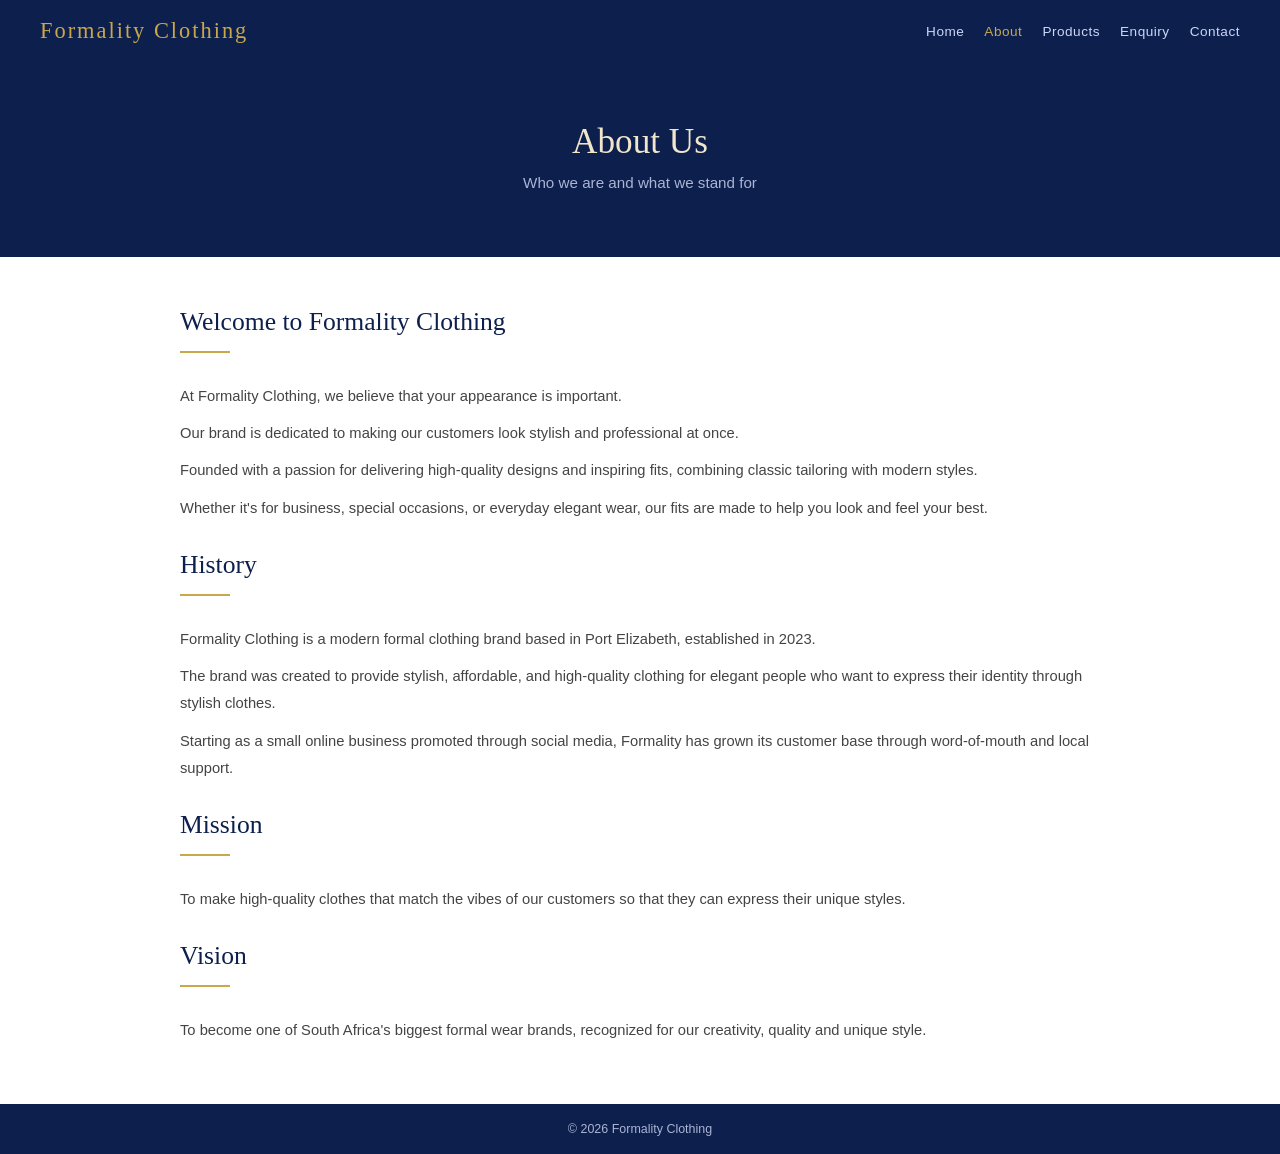
<file: About us.html>
<!DOCTYPE html>
<html lang="en">
<head>
  <meta charset="UTF-8" />
  <meta name="viewport" content="width=device-width, initial-scale=1.0">
  <title>About Us | Our Story & Mission — Formality Clothing</title>
  <meta name="description" content="Learn about Formality Clothing's history, mission and vision. A modern South African formal wear brand founded in Port Elizabeth in 2023.">
  <meta name="keywords" content="about Formality Clothing, formal wear brand South Africa, Port Elizabeth fashion brand">
  <link rel="canonical" href="About us.html">
  <link rel="stylesheet" href="style.css">
</head>
<body>

  <header>
    <div class="logo">Formality Clothing</div>
    <button class="nav-toggle">☰ Menu</button>
    <nav>
      <a href="Index.html">Home</a>
      <a href="About us.html" class="active">About</a>
      <a href="Products.html">Products</a>
      <a href="Enquiry.html">Enquiry</a>
      <a href="Contact Us.html">Contact</a>
    </nav>
  </header>

  <div class="banner">
    <h1>About Us</h1>
    <p>Who we are and what we stand for</p>
  </div>

  <main>
    <div class="section">

      <h2>Welcome to Formality Clothing</h2>
      <div class="gold-line"></div>
      <p>At Formality Clothing, we believe that your appearance is important.</p>
      <p>Our brand is dedicated to making our customers look stylish and professional at once.</p>
      <p>Founded with a passion for delivering high-quality designs and inspiring fits, combining classic tailoring with modern styles.</p>
      <p>Whether it's for business, special occasions, or everyday elegant wear, our fits are made to help you look and feel your best.</p>

      <br>
      <h2>History</h2>
      <div class="gold-line"></div>
      <p>Formality Clothing is a modern formal clothing brand based in Port Elizabeth, established in 2023.</p>
      <p>The brand was created to provide stylish, affordable, and high-quality clothing for elegant people who want to express their identity through stylish clothes.</p>
      <p>Starting as a small online business promoted through social media, Formality has grown its customer base through word-of-mouth and local support.</p>

      <br>
      <h2>Mission</h2>
      <div class="gold-line"></div>
      <p>To make high-quality clothes that match the vibes of our customers so that they can express their unique styles.</p>

      <br>
      <h2>Vision</h2>
      <div class="gold-line"></div>
      <p>To become one of South Africa's biggest formal wear brands, recognized for our creativity, quality and unique style.</p>

    </div>
  </main>

  <footer>
    <p>&copy; 2026 Formality Clothing</p>
  </footer>

  <script src="script.js"></script>
</body>
</html>
</file>
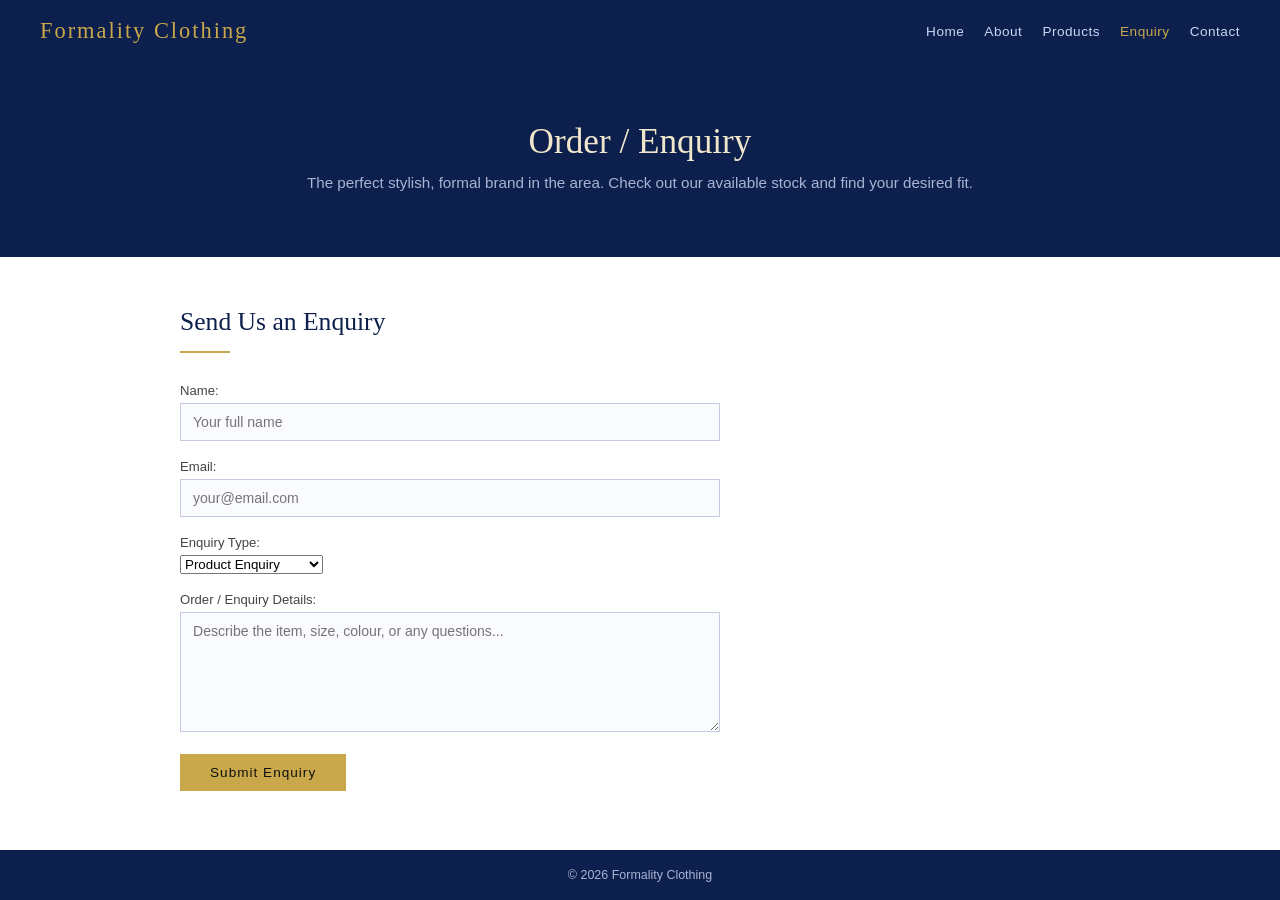
<file: Enquiry.html>
<!DOCTYPE html>
<html lang="en">
<head>
  <meta charset="UTF-8" />
  <meta name="viewport" content="width=device-width, initial-scale=1.0">
  <title>Enquiry & Orders | Formality Clothing</title>
  <meta name="description" content="Send an enquiry about our formal suits, shoes and accessories. Ask about pricing, availability or custom tailoring with Formality Clothing.">
  <meta name="keywords" content="enquiry formal wear, order suit South Africa, custom tailoring enquiry">
  <link rel="canonical" href="Enquiry.html">
  <link rel="stylesheet" href="style.css">
</head>
<body>

  <header>
    <div class="logo">Formality Clothing</div>
    <button class="nav-toggle">☰ Menu</button>
    <nav>
      <a href="Index.html">Home</a>
      <a href="About us.html">About</a>
      <a href="Products.html">Products</a>
      <a href="Enquiry.html" class="active">Enquiry</a>
      <a href="Contact Us.html">Contact</a>
    </nav>
  </header>

  <div class="banner">
    <h1>Order / Enquiry</h1>
    <p>The perfect stylish, formal brand in the area. Check out our available stock and find your desired fit.</p>
  </div>

  <main>
    <div class="section">
      <h2>Send Us an Enquiry</h2>
      <div class="gold-line"></div>

      <div class="form-wrap">
        <form id="enquiryForm">
          <div class="form-group">
            <label for="enquiryName">Name:</label>
            <input type="text" id="enquiryName" name="name" placeholder="Your full name">
          </div>
          <div class="form-group">
            <label for="enquiryEmail">Email:</label>
            <input type="email" id="enquiryEmail" name="email" placeholder="your@email.com">
          </div>
          <div class="form-group">
            <label for="enquiryType">Enquiry Type:</label>
            <select id="enquiryType" name="enquiryType">
              <option value="product">Product Enquiry</option>
              <option value="service">Service Enquiry</option>
              <option value="volunteer">Become a Volunteer</option>
              <option value="sponsor">Become a Sponsor</option>
            </select>
          </div>
          <div class="form-group">
            <label for="enquiryDetails">Order / Enquiry Details:</label>
            <textarea id="enquiryDetails" name="details" placeholder="Describe the item, size, colour, or any questions..."></textarea>
          </div>
          <button class="btn" type="submit">Submit Enquiry</button>
        </form>
      </div>

    </div>
  </main>

  <footer>
    <p>&copy; 2026 Formality Clothing</p>
  </footer>

  <script src="script.js"></script>
</body>
</html>
</file>
<file: style.css>
/* =============================================
   style.css — Formality Clothing
   ============================================= */

* { margin: 0; padding: 0; box-sizing: border-box; }

body {
  font-family: Arial, sans-serif;
  background-color: #ffffff;
  color: #222;
  display: flex;
  flex-direction: column;
  min-height: 100vh;
}

main { flex: 1; }

/* ── HEADER & NAV ── */
header {
  background-color: #0d1f4c;
  padding: 18px 40px;
  display: flex;
  align-items: center;
  justify-content: space-between;
}

.logo {
  color: #c9a84c;
  font-family: Georgia, serif;
  font-size: 1.4rem;
  letter-spacing: 2px;
  font-weight: normal;
}

nav { display: flex; gap: 20px; }

nav a {
  color: #ccd6f6;
  text-decoration: none;
  font-size: 0.85rem;
  letter-spacing: 0.5px;
}

nav a:hover,
nav a.active {
  color: #c9a84c;
}

/* ── MOBILE NAV TOGGLE ── */
.nav-toggle {
  display: none;
  background: none;
  border: 1px solid #c9a84c;
  color: #c9a84c;
  font-size: 0.8rem;
  padding: 6px 12px;
  cursor: pointer;
}

/* ── CART COUNT BADGE ── */
.cart-count {
  background-color: #c9a84c;
  color: #0d1f4c;
  font-size: 0.75rem;
  font-weight: bold;
  padding: 2px 8px;
  border-radius: 10px;
  margin-left: 6px;
}

/* ── PAGE BANNER ── */
.banner {
  background-color: #0d1f4c;
  color: white;
  text-align: center;
  padding: 60px 20px;
}

.banner h1 {
  font-family: Georgia, serif;
  font-size: 2.2rem;
  font-weight: normal;
  color: #f0e6cc;
  margin-bottom: 12px;
}

.banner p {
  font-size: 0.95rem;
  color: #aab4d4;
  margin-bottom: 6px;
}

/* ── CONTENT SECTION ── */
.section {
  max-width: 980px;
  margin: 0 auto;
  padding: 50px 30px;
}

.section h2 {
  font-family: Georgia, serif;
  font-size: 1.6rem;
  font-weight: normal;
  color: #0d1f4c;
  margin-bottom: 14px;
}

.section p {
  font-size: 0.92rem;
  line-height: 1.85;
  color: #444;
  margin-bottom: 10px;
}

.gold-line {
  width: 50px;
  height: 2px;
  background-color: #c9a84c;
  margin-bottom: 30px;
}

/* ── CARDS ── */
.cards {
  display: flex;
  gap: 20px;
  flex-wrap: wrap;
  justify-content: center;
  margin-top: 30px;
}

.card {
  background: #fff;
  border: 1px solid #dde2f0;
  width: 280px;
  overflow: hidden;
}

.card img {
  width: 100%;
  height: 210px;
  object-fit: cover;
  display: block;
  background: #eef0f7;
}

.card-body {
  padding: 18px;
}

.card-body h3 {
  font-family: Georgia, serif;
  font-size: 1.05rem;
  font-weight: normal;
  color: #0d1f4c;
  margin-bottom: 6px;
}

.card-body p {
  font-size: 0.82rem;
  color: #666;
  line-height: 1.6;
}

/* ── BUTTON ── */
.btn {
  display: inline-block;
  padding: 11px 30px;
  background-color: #c9a84c;
  color: #111;
  border: none;
  font-size: 0.85rem;
  font-family: Arial, sans-serif;
  letter-spacing: 1px;
  cursor: pointer;
  text-decoration: none;
}

.btn:hover { background-color: #e0be6a; }

/* ── TABLE (Products) ── */
.product-table {
  width: 100%;
  border-collapse: collapse;
  margin-top: 20px;
  font-size: 0.9rem;
}

.product-table th {
  background-color: #0d1f4c;
  color: #f0e6cc;
  font-family: Georgia, serif;
  font-weight: normal;
  padding: 12px 16px;
  text-align: left;
}

.product-table td {
  padding: 12px 16px;
  border-bottom: 1px solid #e0e4f0;
  color: #333;
  vertical-align: middle;
}

.product-table tr:hover td { background-color: #f4f6fc; }

.product-table img {
  display: block;
  width: 100px;
  height: 80px;
  object-fit: cover;
  background: #eee;
}

/* ── FORM ── */
.form-wrap {
  max-width: 540px;
}

.form-group {
  margin-bottom: 18px;
}

.form-group label {
  display: block;
  font-size: 0.82rem;
  color: #444;
  margin-bottom: 5px;
}

.form-group input,
.form-group textarea {
  width: 100%;
  padding: 10px 12px;
  border: 1px solid #c4cce0;
  font-family: Arial, sans-serif;
  font-size: 0.88rem;
  color: #222;
  background: #fafbff;
  outline: none;
}

.form-group input:focus,
.form-group textarea:focus {
  border-color: #c9a84c;
}

.form-group textarea { height: 120px; resize: vertical; }

/* ── CONTACT INFO ── */
.contact-info {
  margin-top: 30px;
  background: #f4f6fc;
  border-left: 3px solid #c9a84c;
  padding: 20px 24px;
}

.contact-info h3 {
  font-family: Georgia, serif;
  font-size: 1.1rem;
  font-weight: normal;
  color: #0d1f4c;
  margin-bottom: 10px;
}

.contact-info p {
  font-size: 0.88rem;
  color: #555;
  margin-bottom: 6px;
}

/* ── FOOTER ── */
footer {
  background-color: #0d1f4c;
  color: #aab4d4;
  text-align: center;
  padding: 18px;
  font-size: 0.78rem;
}

/* ── FILTER / SEARCH BAR ── */
.filter-bar {
  display: flex;
  gap: 12px;
  flex-wrap: wrap;
  margin-bottom: 24px;
}

.filter-bar input,
.filter-bar select {
  padding: 10px 14px;
  border: 1px solid #c4cce0;
  background: #fafbff;
  font-family: Arial, sans-serif;
  font-size: 0.85rem;
  color: #222;
  outline: none;
}

.filter-bar input { flex: 1; min-width: 180px; }

.filter-bar input:focus,
.filter-bar select:focus { border-color: #c9a84c; }

.no-results {
  text-align: center;
  padding: 30px;
  color: #888;
  font-size: 0.9rem;
}

/* ── GALLERY + LIGHTBOX ── */
.gallery {
  display: grid;
  grid-template-columns: repeat(auto-fill, minmax(160px, 1fr));
  gap: 14px;
  margin-top: 20px;
}

.gallery img {
  width: 100%;
  height: 160px;
  object-fit: cover;
  cursor: pointer;
  border: 1px solid #dde2f0;
  transition: opacity 0.2s ease;
}

.gallery img:hover { opacity: 0.8; }

.lightbox {
  display: none;
  position: fixed;
  inset: 0;
  background: rgba(13, 31, 76, 0.92);
  z-index: 1000;
  align-items: center;
  justify-content: center;
  flex-direction: column;
  text-align: center;
}

.lightbox.open { display: flex; }

.lightbox img {
  max-width: 85vw;
  max-height: 75vh;
  border: 3px solid #c9a84c;
}

.lightbox p {
  color: #f0e6cc;
  margin-top: 14px;
  font-family: Georgia, serif;
}

.lightbox-close {
  position: absolute;
  top: 20px;
  right: 36px;
  color: #f0e6cc;
  font-size: 2.2rem;
  cursor: pointer;
}

.lightbox-close:hover { color: #c9a84c; }

/* ── TABS ── */
.tab-buttons {
  display: flex;
  gap: 6px;
  flex-wrap: wrap;
  border-bottom: 2px solid #e0e4f0;
}

.tab-btn {
  background: none;
  border: none;
  padding: 12px 20px;
  font-family: Georgia, serif;
  font-size: 0.9rem;
  color: #666;
  cursor: pointer;
  border-bottom: 2px solid transparent;
  margin-bottom: -2px;
}

.tab-btn.active {
  color: #0d1f4c;
  border-bottom-color: #c9a84c;
}

.tab-panel {
  display: none;
  padding: 20px 4px;
}

.tab-panel.active { display: block; }

/* ── ACCORDION ── */
.accordion-item {
  border-bottom: 1px solid #e0e4f0;
}

.accordion-header {
  width: 100%;
  text-align: left;
  background: none;
  border: none;
  padding: 16px 4px;
  font-family: Georgia, serif;
  font-size: 0.95rem;
  color: #0d1f4c;
  cursor: pointer;
  display: flex;
  justify-content: space-between;
  align-items: center;
}

.accordion-header::after {
  content: '+';
  color: #c9a84c;
  font-size: 1.2rem;
  margin-left: 12px;
}

.accordion-header.open::after { content: '−'; }

.accordion-body {
  max-height: 0;
  overflow: hidden;
  transition: max-height 0.3s ease;
  padding: 0 4px;
}

.accordion-body p {
  font-size: 0.85rem;
  color: #555;
  line-height: 1.7;
  padding-bottom: 16px;
}

/* ── MAP ── */
#storeMap {
  height: 350px;
  width: 100%;
  margin-top: 20px;
  border: 1px solid #dde2f0;
}

/* ── RESPONSIVE ── */
@media (max-width: 680px) {
  header { flex-direction: row; flex-wrap: wrap; padding: 16px 20px; }
  .nav-toggle { display: block; }
  header nav {
    display: none;
    flex-direction: column;
    width: 100%;
    gap: 14px;
    margin-top: 14px;
  }
  header nav.open { display: flex; }
  .banner h1 { font-size: 1.6rem; }
  .section { padding: 36px 18px; }
  .cards { flex-direction: column; align-items: center; }
  .product-table th, .product-table td { padding: 8px 10px; }
}
</file>
